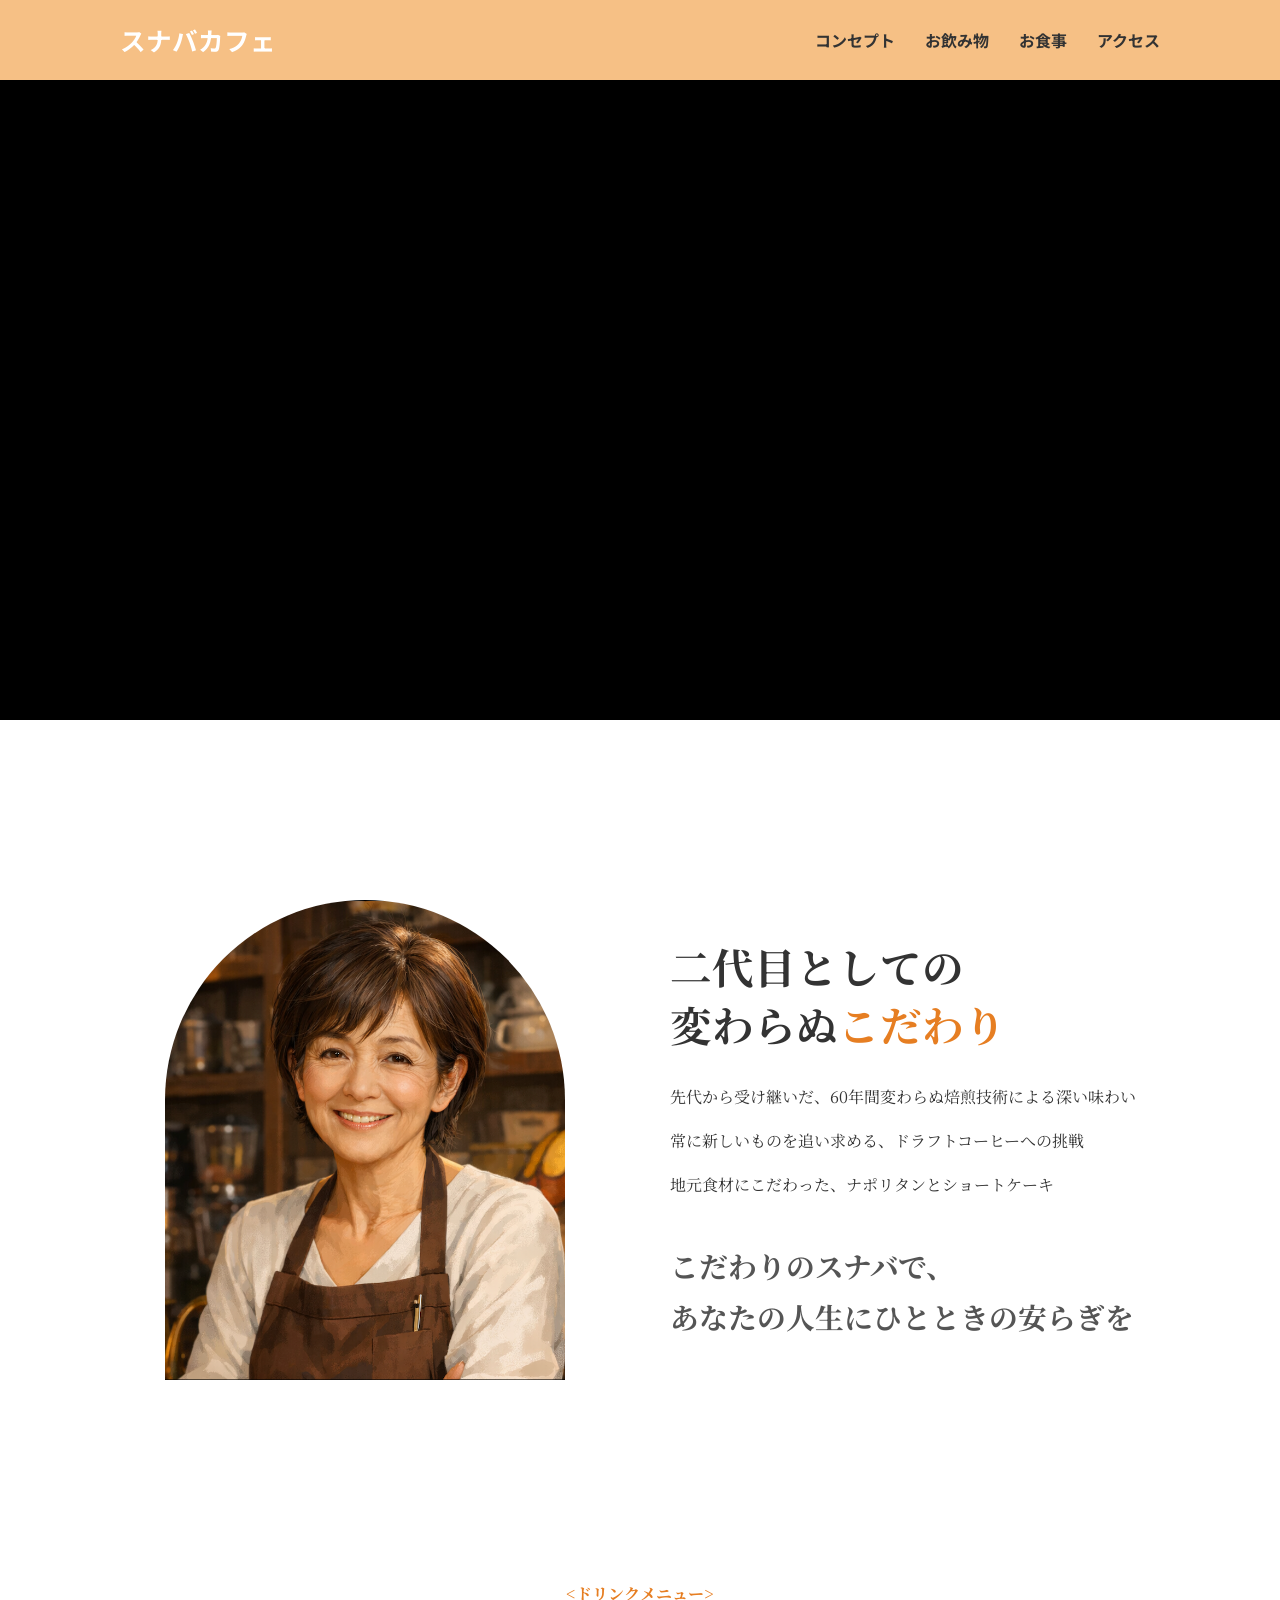
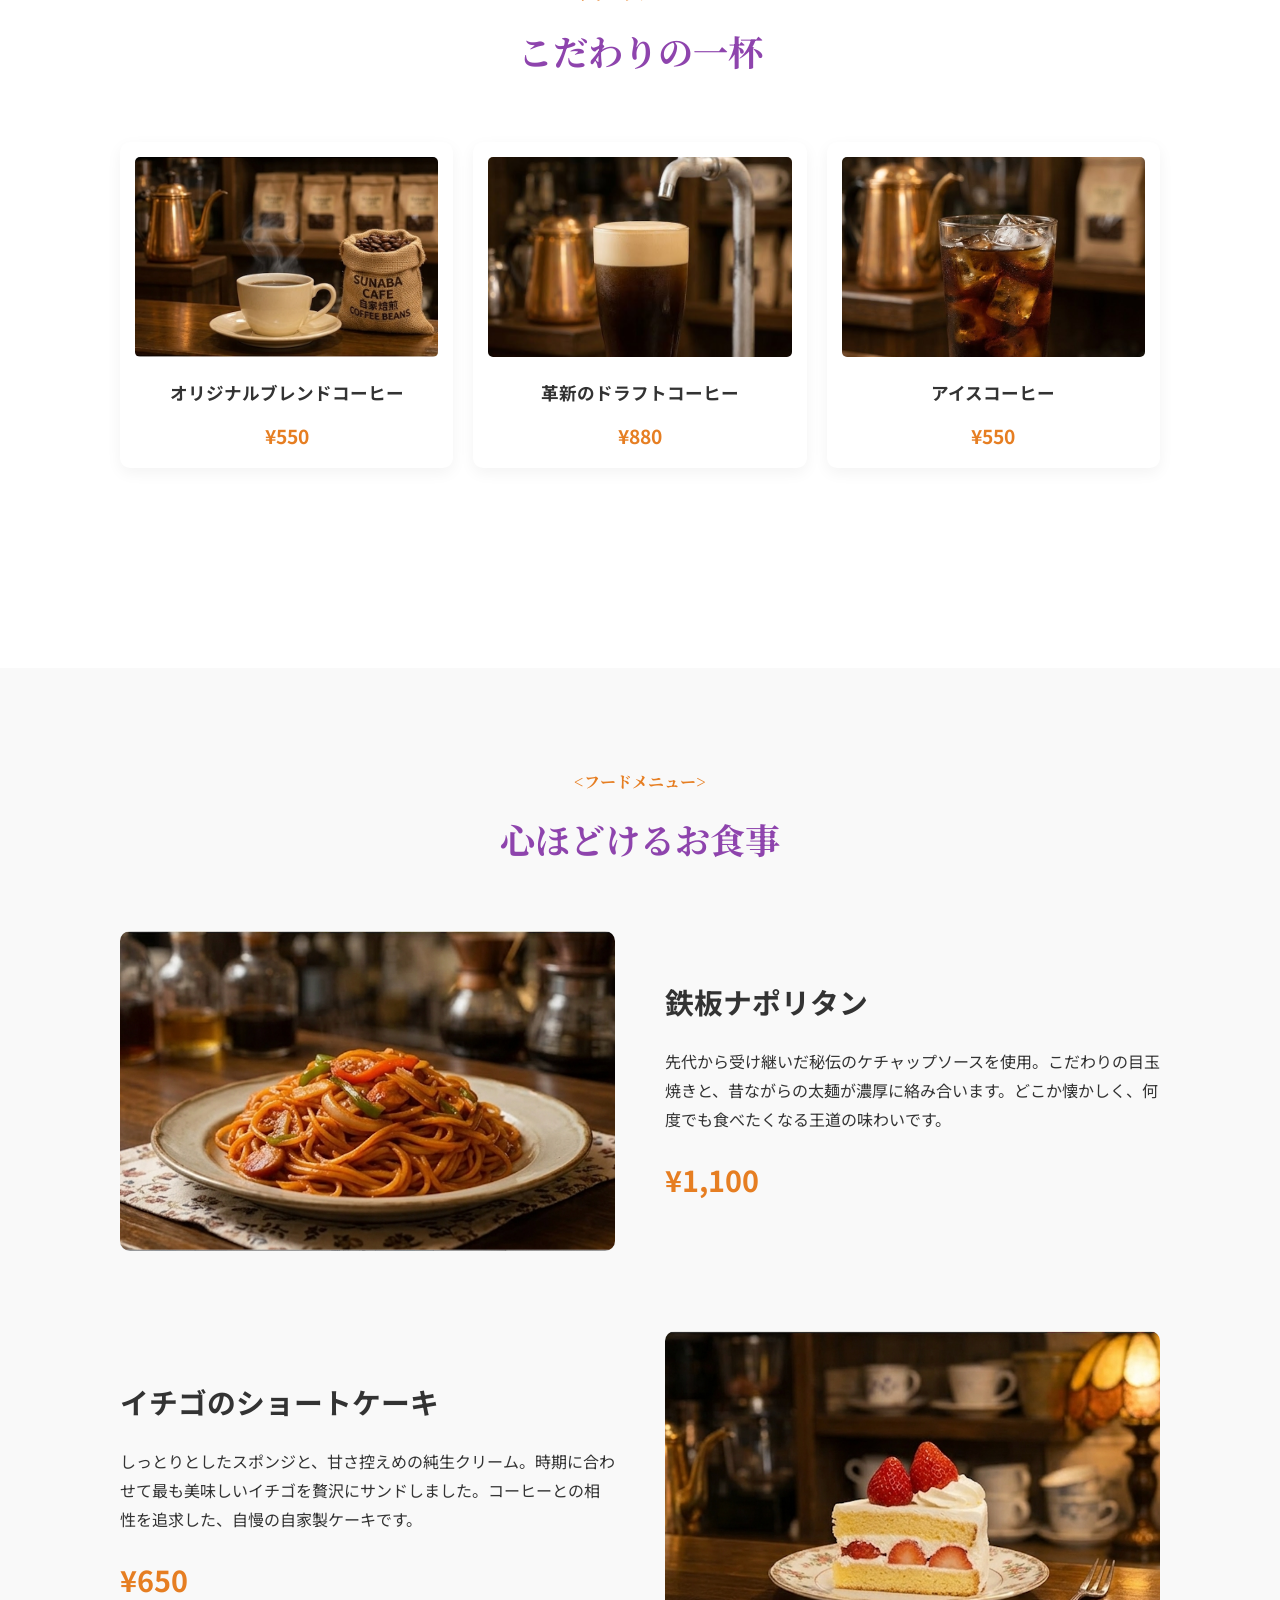
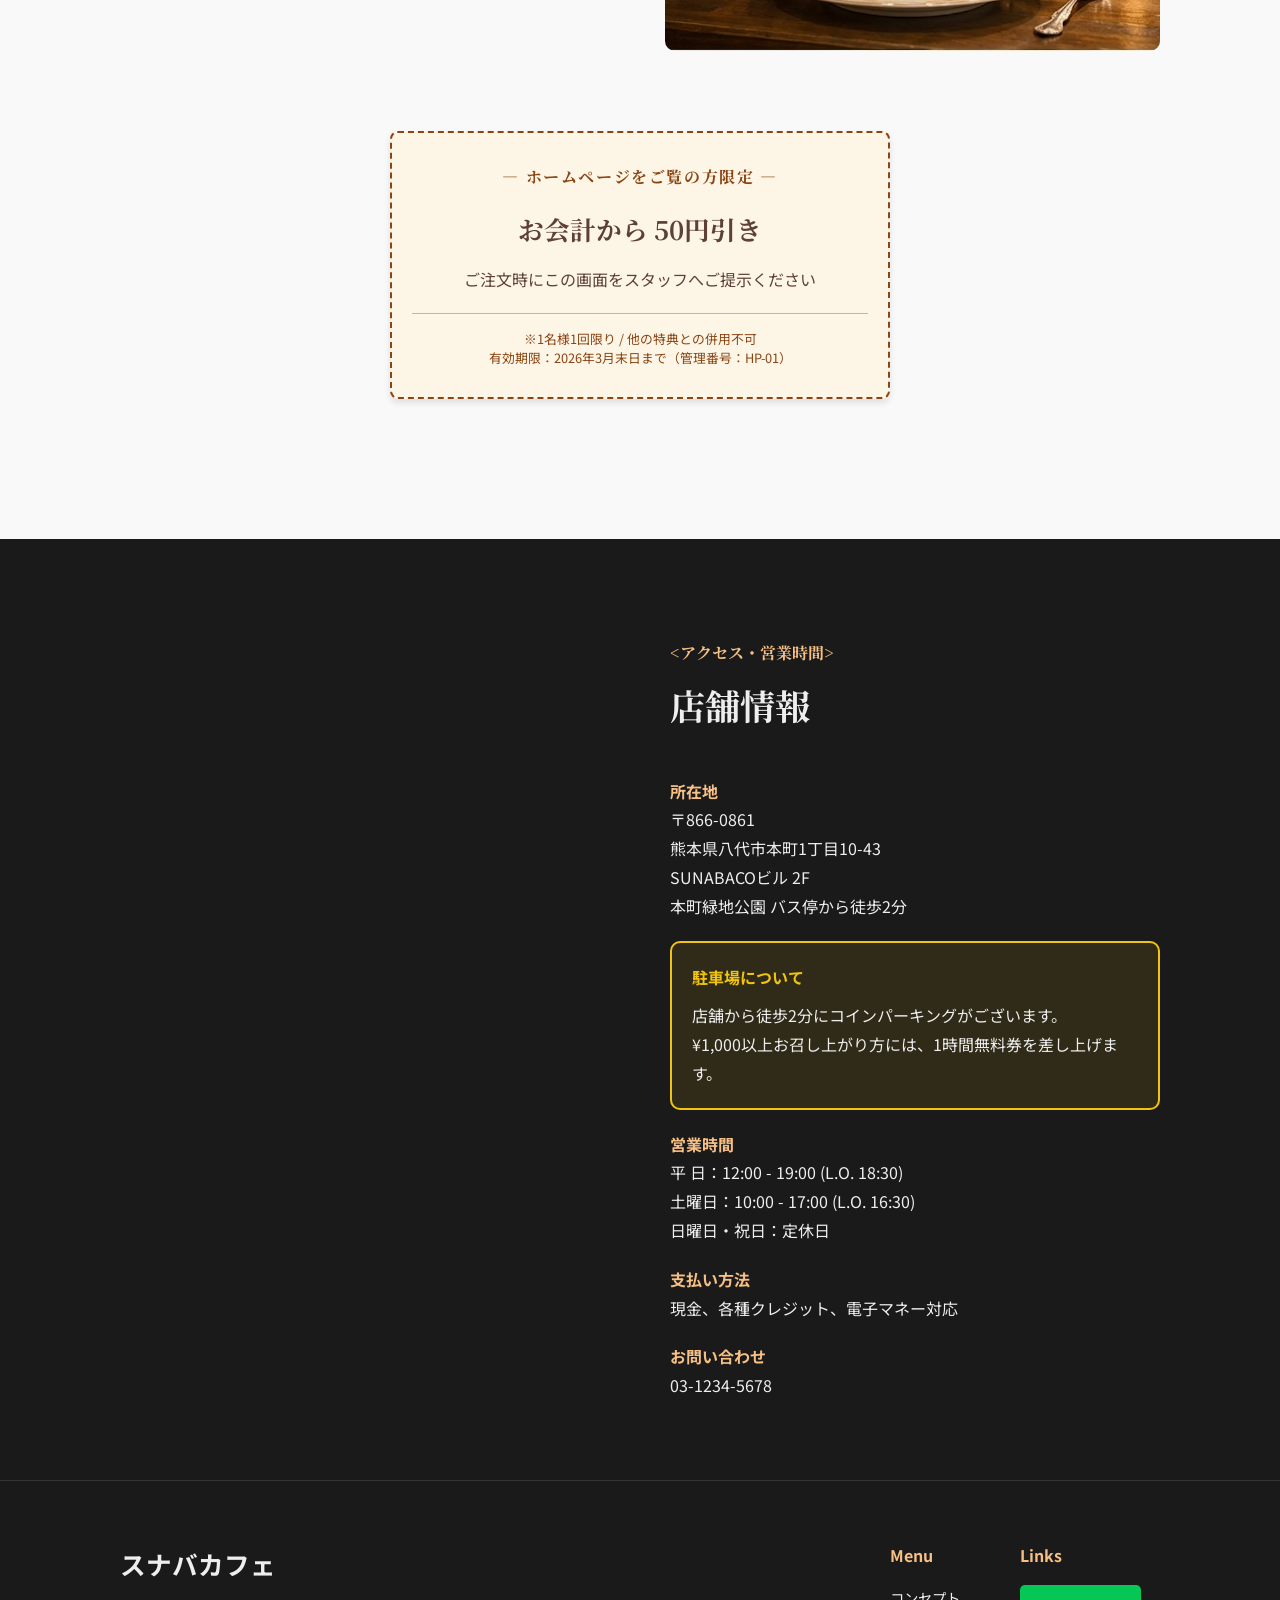
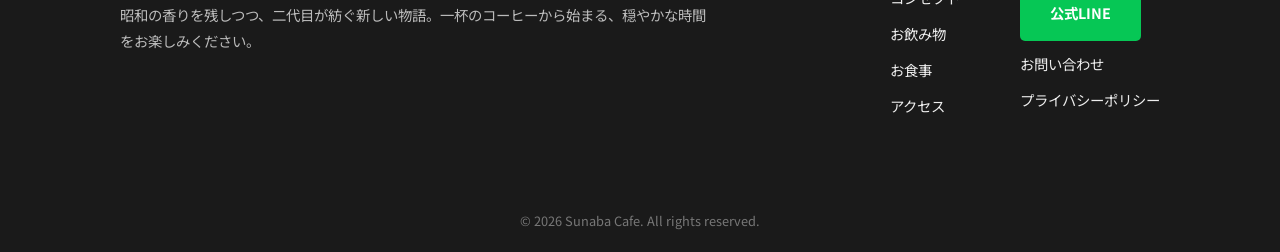
<file: index.html>
<!DOCTYPE html>
<html lang="ja">
<head>
    <script type="text/javascript">
    (function(c,l,a,r,i,t,y){
        c[a]=c[a]||function(){(c[a].q=c[a].q||[]).push(arguments)};
        t=l.createElement(r);t.async=1;t.src="https://www.clarity.ms/tag/"+i;
        y=l.getElementsByTagName(r)[0];y.parentNode.insertBefore(t,y);
    })(window, document, "clarity", "script", "vypctqy6lh");
    </script>
    
    <script async src="https://www.googletagmanager.com/gtag/js?id=G-ZEZRHEE1DH"></script>
    <script>
      window.dataLayer = window.dataLayer || [];
      function gtag(){dataLayer.push(arguments);}
      gtag('js', new Date());

      gtag('config', 'G-ZEZRHEE1DH');
    </script>
    <meta charset="UTF-8">
    <meta name="viewport" content="width=device-width, initial-scale=1.0">
    <title>スナバカフェ | 二代目としての変わらぬこだわり</title>
    <link rel="preconnect" href="https://fonts.googleapis.com">
    <link rel="preconnect" href="https://fonts.gstatic.com" crossorigin>
    <link href="https://fonts.googleapis.com/css2?family=Noto+Sans+JP:wght@400;700&family=Noto+Serif+JP:wght@400;700&display=swap" rel="stylesheet">
    <link rel="stylesheet" href="style.css">
</head>
<body>

<header>
            <div class="header-inner container">
                <h1 class="logo"><a href="#top">スナバカフェ</a></h1>
                
                <input type="checkbox" id="menu-btn-check">
                <label for="menu-btn-check" class="menu-btn"><span></span></label>
                <nav class="g-nav">
                    <ul>
                        <li><a href="#concept">コンセプト</a></li>
                        <li><a href="#drink">お飲み物</a></li>
                        <li><a href="#food">お食事</a></li>
                        <li><a href="#access">アクセス</a></li>
                    </ul>
                </nav>
            </div>
</header>

<body>
    <div class="part-1">
    <section id="top" class="top-slider">
        <div class="slider-inner">
            <div class="slide img-slide-1">
                <div class="slide-text serif">
                    <h2>ようこそ、<br>スナバカフェへ</h2>
                </div>
            </div> <div class="slide img-slide-2">
                <div class="slide-text serif">
                    <h2>こだわりの<br>一杯を</h2>
                </div>
            </div> <div class="slide img-slide-3">
                <div class="slide-text serif">
                    <h2>安らぎの<br>時間を</h2>
                </div>
            </div> <div class="slide img-slide-4">
                <div class="slide-text serif">
                </div>
            </div> <div class="slide img-slide-5">
                <div class="slide-text serif">
                </div>
            </div> </div>
    </section>

        <section id="concept" class="concept container">
            <div class="concept-flex">
                <div class="concept-visual">
                    <div class="owner-photo"></div>
                </div>
                <div class="concept-text serif">
                    <h2 class="main-copy">二代目としての<br>変わらぬ<span>こだわり</span></h2>
                    <div class="description-text">
                        <p>先代から受け継いだ、60年間変わらぬ焙煎技術による深い味わい</p>
                        <p>常に新しいものを追い求める、ドラフトコーヒーへの挑戦</p>
                        <p>地元食材にこだわった、ナポリタンとショートケーキ</p>
                    </div>
                    <p class="catchphrase serif">こだわりのスナバで、<br>あなたの人生にひとときの安らぎを</p>
                </div>
            </div>
        </section>

        <section id="drink" class="drink container">
            <p class="menu-sub-title serif">&lt;ドリンクメニュー&gt;</p>
            <h2 class="menu-title serif">こだわりの一杯</h2>
            <div class="menu-grid">
                <div class="menu-item">
                    <div class="item-img img-drink-1"></div>
                    <div class="item-info">
                        <h3>オリジナルブレンドコーヒー</h3>
                        <p class="price">¥550</p>
                    </div>
                </div>
                <div class="menu-item">
                    <div class="item-img img-drink-2"></div>
                    <div class="item-info">
                        <h3>革新のドラフトコーヒー</h3>
                        <p class="price">¥880</p>
                    </div>
                </div>
                <div class="menu-item">
                    <div class="item-img img-drink-3"></div>
                    <div class="item-info">
                        <h3>アイスコーヒー</h3>
                        <p class="price">¥550</p>
                    </div>
                </div>
            </div>
        </section>
    </div><div class="part-2 bg-light-gray">
        <section id="food" class="food container">
            <p class="menu-sub-title serif">&lt;フードメニュー&gt;</p>
            <h2 class="menu-title serif">心ほどけるお食事</h2>
            
            <div class="food-row">
                <div class="food-visual">
                    <div class="food-img img-food-1"></div>
                </div>
                <div class="food-text">
                    <h3>鉄板ナポリタン</h3>
                    <p class="description">先代から受け継いだ秘伝のケチャップソースを使用。こだわりの目玉焼きと、昔ながらの太麺が濃厚に絡み合います。どこか懐かしく、何度でも食べたくなる王道の味わいです。</p>
                    <p class="price-large">¥1,100</p>
                </div>
            </div>

            <div class="food-row reverse">
                <div class="food-visual">
                    <div class="food-img img-food-2"></div>
                </div>
                <div class="food-text">
                    <h3>イチゴのショートケーキ</h3>
                    <p class="description">しっとりとしたスポンジと、甘さ控えめの純生クリーム。時期に合わせて最も美味しいイチゴを贅沢にサンドしました。コーヒーとの相性を追求した、自慢の自家製ケーキです。</p>
                    <p class="price-large">¥650</p>
                </div>
            </div>
            <div class="coupon-container">
                <p class="coupon-sub">― ホームページをご覧の方限定 ―</p>
                <h2 class="coupon-title">お会計から 50円引き</h2>
                <p class="coupon-text">ご注文時にこの画面をスタッフへご提示ください</p>
                <div class="coupon-footer">
                    <p>※1名様1回限り / 他の特典との併用不可</p>
                    <p>有効期限：2026年3月末日まで（管理番号：HP-01）</p>
                </div>
            </div>

        </section>
    </div><div id="access" class="part-3 bg-dark">
        <section class="access container">
            <div class="access-flex">
                <div class="map-area">
                    <iframe src="https://www.google.com/maps/embed?pb=!1m18!1m12!1m3!1d3364.827094727446!2d130.60003851067873!3d32.50405019777755!2m3!1f0!2f0!3f0!3m2!1i1024!2i768!4f13.1!3m3!1m2!1s0x35407f1665d3242b%3A0xad86e8a4aebc1d4c!2zU1VOQUJBQ0_lhavku6M!5e0!3m2!1sja!2sjp!4v1773812433350!5m2!1sja!2sjp" width="600" height="450" style="border:0;" allowfullscreen="" loading="lazy" referrerpolicy="no-referrer-when-downgrade"></iframe>
                </div>
                <div class="info-area">
                    <p class="access-sub serif">&lt;アクセス・営業時間&gt;</p>
                    <h2 class="access-title serif">店舗情報</h2>
                    
                    <dl class="info-list">
                        <div class="info-item location">
                            <dt>所在地</dt>
                            <dd>〒866-0861<br>熊本県八代市本町1丁目10-43<br>SUNABACOビル 2F<br>本町緑地公園 バス停から徒歩2分</dd>
                        </div>
                        
                        <div class="parking-info">
                            <h4>駐車場について</h4>
                            <p>店舗から徒歩2分にコインパーキングがございます。<br>¥1,000以上お召し上がり方には、1時間無料券を差し上げます。</p>
                        </div>

                        <div class="info-item hours">
                            <dt>営業時間</dt>
                            <dd>平 日：12:00 - 19:00 (L.O. 18:30)<br>土曜日：10:00 - 17:00 (L.O. 16:30)<br>日曜日・祝日：定休日</dd>
                        </div>

                        <div class="info-item payment">
                            <dt>支払い方法</dt>
                            <dd>現金、各種クレジット、電子マネー対応</dd>
                        </div>

                        <div class="info-item contact">
                            <dt>お問い合わせ</dt>
                            <dd>03-1234-5678</dd>
                        </div>
                    </dl>
                </div>
            </div>
        </section>

        <footer class="footer">
            <div class="footer-upper container">
                <div class="footer-logo-area">
                    <h1 class="logo">スナバカフェ</h1>
                    <p class="footer-desc">昭和の香りを残しつつ、二代目が紡ぐ新しい物語。一杯のコーヒーから始まる、穏やかな時間をお楽しみください。</p>
                </div>
                <div class="footer-links">
                    <div class="link-group">
                        <h4>Menu</h4>
                        <ul>
                            <li><a href="#concept">コンセプト</a></li>
                            <li><a href="#drink">お飲み物</a></li>
                            <li><a href="#food">お食事</a></li>
                            <li><a href="#access">アクセス</a></li>
                        </ul>
                    </div>
                    <div class="link-group">
                        <h4>Links</h4>
                        <ul>
                            <li><a href="https://lin.ee/VjcaXzB" class="line-button" style="background-color: #06C755; color: white; padding: 15px 30px; text-decoration: none; border-radius: 5px; font-weight: bold; display: inline-block;">公式LINE</a></li>
                            <li><a href="#access">お問い合わせ</a></li>
                            <li><a href="#">プライバシーポリシー</a></li>
                        </ul>
                    </div>
                </div>
            </div>
            <div class="copyright container">
                &copy; 2026 Sunaba Cafe. All rights reserved.
            </div>
        </footer>
    </div></body>
</html>
</file>
<file: style.css>
/* =========================================
   ベーススタイル (Base)
========================================== */
/* リセットCSS: ブラウザ間の余白の違いなどをなくす */
* {
    margin: 0;
    padding: 0;
    box-sizing: border-box;
}

/* スムーススクロール */
html {
    scroll-behavior: smooth;
}

/* 基本の文字設定（ゴシック体） */
body {
    font-family: 'Noto Sans JP', sans-serif;
    color: #333;
    line-height: 1.8;
    background-color: #fdfdfd;
}

/* 明朝体のクラス */
.serif {
    font-family: 'Noto Serif JP', serif;
}

/* 共通の横幅（最大1080px）と中央揃え */
.container {
    max-width: 1080px;
    margin: 0 auto;
    padding-left: 20px;
    padding-right: 20px;
}

/* リンク */
a {
    text-decoration: none;
    color: inherit;
    transition: color 0.3s;
}

/* --- ハンバーガーメニューの基本設定（PCでは隠す） --- */
#menu-btn-check {
    display: none;
}
.menu-btn {
    display: none; /* PCでは三本線を出さない */
}

/* =========================================
   PART 1
========================================== */
.part-1 {
    background-color: #fff;
    padding-bottom: 100px;
}

/* ヘッダー */
header {
    background-color: #f6c085; /* オレンジ色 */
    color: #fff;
    position: fixed; /* 上部に固定 */
    top: 0;
    width: 100%;
    z-index: 100;
}

.header-inner {
    display: flex;
    justify-content: space-between;
    align-items: center;
    height: 80px;
}

.logo {
    font-size: 1.6rem;
    font-weight: 700;
}

.logo a {
    color: inherit; /* 親要素（logo）の色を引き継ぐ */
    text-decoration: none; /* 下線を消す */
}

.g-nav ul {
    list-style: none;
    display: flex;
    gap: 30px;
}

.g-nav a {
    font-weight: 700;
    color: #333; /* 文字は暗く */
}

.g-nav a:hover {
    color: #fff; /* ホバーで白に */
}
/* =========================================
   トップスライドショー（CSSアニメーション）
   ========================================= */
/* コンセプト */
.top {
    padding-top: 180px; /* ヘッダー固定分の余白 */
    padding-bottom: 100px;
}

   .top-slider {
    width: 100%;
    height: 80vh;
    overflow: hidden;
    position: relative;
    background-color: #000;
}

.slider-inner {
    width: 100%;
    height: 100%;
    position: relative;
}

.slide {
    width: 100%;
    height: 100%;
    position: absolute;
    top: 0;
    left: 0;
    background-size: cover;
    background-position: center;
    opacity: 0;
    /* 5枚×5秒で、合計25秒のループに設定 */
    animation: fadeAnime 25s infinite;
}

/* スライド上のテキストエリア */
.slide-text {
    position: absolute;
    top: 50%;
    left: 50%;
    transform: translate(-50%, -50%); /* 真ん中に配置 */
    color: #fff; /* 文字色を白に */
    text-align: center;
    text-shadow: 2px 2px 4px rgba(0,0,0,0.5); /* 文字に影をつけて見やすく */
    width: 80%;
}

.slide-text h2 {
    font-size: 3rem; /* 文字の大きさ（スマホで自動調整されます） */
    line-height: 1.4;
}

/* 各スライドの表示タイミングを5秒ずつずらす */
.img-slide-1 { background-image: url('img/shop.png'); animation-delay: 0s; }
.img-slide-2 { background-image: url('img/dripping.png'); animation-delay: 5s; }
.img-slide-3 { background-image: url('img/drinking.png'); animation-delay: 10s; }
.img-slide-4 { background-image: url('img/coffee.png'); animation-delay: 15s; }
.img-slide-5 { background-image: url('img/napolitan.png'); animation-delay: 20s; }

/* 25秒間のループの中で、5秒（20%）ずつ担当する設定 */
@keyframes fadeAnime {
    0%   { opacity: 0; }
    4%   { opacity: 1; }  /* 1秒かけてふわっと出る (25秒の4% = 1秒) */
    20%  { opacity: 1; }  /* 5秒間はしっかり表示をキープ */
    24%  { opacity: 0; }  /* 1秒かけてふわっと消える */
    100% { opacity: 0; }  /* 残りの時間は隠れて順番を待つ */
}

/* コンセプト */
.concept {
    padding-top: 180px; /* ヘッダー固定分の余白 */
    padding-bottom: 100px;
}

.concept-flex {
    display: flex;
    align-items: center;
    gap: 60px;
}

.concept-visual, .concept-text {
    flex: 1;
}

/* オーナー写真をCSSで円形に */
.owner-photo {
    width: 400px;
    height: 480px;
    /* ↓ ここを実際の画像ファイル名に変える */
    background-image: url("img/master.png"); 
    background-size: cover;
    background-position: center;
    border-radius: 200px 200px 0 0;
    margin: 0 auto;
}

.main-copy {
    font-size: 2.6rem;
    line-height: 1.4;
    margin-bottom: 30px;
    font-weight: 700;
}

.main-copy span {
    color: #e67e22; /* こだわり部分 */
}

.description-text p {
    margin-bottom: 15px;
}

.catchphrase {
    font-size: 1.8rem;
    font-weight: 700;
    margin-top: 40px;
    color: #555;
}

/* ドリンクメニュー */
.drink {
    padding-top: 100px;
    padding-bottom: 100px;
}

.menu-sub-title {
    color: #e67e22;
    text-align: center;
    font-weight: 700;
    margin-bottom: 10px;
}

.menu-title {
    font-size: 2.2rem;
    text-align: center;
    margin-bottom: 60px;
    color: #8e44ad;
}

.menu-grid {
    display: flex;
    justify-content: space-between;
    gap: 20px;
}

.menu-item {
    flex: 1;
    background: #fff;
    padding: 15px;
    text-align: center;
    border-radius: 10px;
    box-shadow: 0 5px 15px rgba(0,0,0,0.05);
}

.item-img {
    width: 100%;
    height: 200px;
    background-color: #eee;
    margin-bottom: 20px;
    border-radius: 5px;
}

/* オリジナルブレンド */
.img-drink-1 {
    background-image: url("img/coffee.png");
    background-size: cover;
    background-position: center;
}

/* ドラフトコーヒー */
.img-drink-2 {
    background-image: url("img/draft.jpg");
    background-size: cover;
    background-position: center;
}

/* アイスコーヒー */
.img-drink-3 {
    background-image: url("img/ice.jpg");
    background-size: cover;
    background-position: center;
}

.item-info h3 {
    font-size: 1.1rem;
    margin-bottom: 10px;
}

.price {
    color: #e67e22;
    font-weight: 700;
    font-size: 1.2rem;
}

/* =========================================
   PART 2
========================================== */
.bg-light-gray {
    background-color: #f9f9f9;
}

.food {
    padding-top: 100px;
    padding-bottom: 100px;
}

/* フードの行（横並び） */
.food-row {
    display: flex;
    align-items: center;
    gap: 50px;
    margin-bottom: 80px;
}

/* 左右反転のクラス */
.food-row.reverse {
    flex-direction: row-reverse;
}

.food-visual, .food-text {
    flex: 1;
}

.food-img {
    width: 100%;
    height: 320px;
    background-color: #eee;
    border-radius: 10px;
}

/* ナポリタン */
.img-food-1 {
    background-image: url("img/napolitan.png");
    background-size: cover;
    background-position: center;
}

/* ショートケーキ */
.img-food-2 {
    background-image: url("img/cake.png");
    background-size: cover;
    background-position: center;
}

.food-text h3 {
    font-size: 1.8rem;
    margin-bottom: 20px;
}

.price-large {
    font-size: 1.8rem;
    color: #e67e22;
    font-weight: 700;
    margin-top: 20px;
}

/* =========================================
   PART 3
========================================== */
.bg-dark {
    background-color: #1a1a1a;
    color: #eee;
}

.access {
    padding-top: 100px;
    padding-bottom: 80px;
}

.access-flex {
    display: flex;
    gap: 60px;
}

.map-area, .info-area {
    flex: 1;
}

/* Googleマップを親要素（map-area）の幅いっぱいに広げる */
.map-area iframe {
    width: 100%;
    height: 400px; /* 高さをカンプに合わせて調整 */
    border-radius: 10px; /* 角を少し丸くするとデザインに馴染みます */
}

.access-sub {
    color: #f6c085;
    font-weight: 700;
    margin-bottom: 5px;
}

.access-title {
    font-size: 2.2rem;
    margin-bottom: 40px;
}

.info-list {
    display: grid;
    gap: 20px;
}

.info-item dt {
    font-weight: 700;
    color: #f6c085; /* ラベルの色 */
}

/* 駐車場（黄色い枠） */
.parking-info {
    border: 2px solid #f1c40f;
    padding: 20px;
    border-radius: 10px;
    background-color: rgba(241, 196, 15, 0.1);
}

.parking-info h4 {
    color: #f1c40f;
    margin-bottom: 10px;
}

/* フッター */
.footer {
    border-top: 1px solid #333;
    padding-top: 60px;
    padding-bottom: 20px;
}

.footer-upper {
    display: flex;
    justify-content: space-between;
    gap: 60px;
    margin-bottom: 60px;
}

.footer-logo-area {
    flex: 1.5;
}

.footer-desc {
    font-size: 0.9rem;
    color: #bbb;
    margin-top: 15px;
}

.footer-links {
    flex: 1;
    display: flex;
    justify-content: flex-end;
    gap: 60px;
}

.link-group h4 {
    margin-bottom: 15px;
    color: #f6c085;
}

.link-group ul {
    list-style: none;
    font-size: 0.9rem;
}

.link-group li {
    margin-bottom: 10px;
}

.link-group a:hover {
    color: #f6c085;
}

.copyright {
    text-align: center;
    font-size: 0.8rem;
    color: #777;
    padding-top: 20px;
}

#part-1, #drink, #concept, #food, #access  {
    scroll-margin-top: 80px; /* ヘッダーの高さに合わせて数字を調整してください */
}

/* クーポンのデザイン設定 */
.coupon-container {
  border: 2px dashed #8b4513;      /* 茶色の点線 */
  padding: 30px 20px;
  margin: 40px auto;
  max-width: 500px;                /* 横幅が広がりすぎないように制限 */
  background-color: #fdf5e6;       /* 柔らかいベージュ色 */
  text-align: center;
  border-radius: 8px;
  box-shadow: 0 4px 6px rgba(0,0,0,0.1);
}

.coupon-sub {
  color: #8b4513;
  font-weight: bold;
  font-family: 'Noto Serif JP', serif;
  margin-bottom: 15px;
  letter-spacing: 0.1em;
}

.coupon-title {
  margin: 15px 0;
  color: #5d4037;
  font-size: 1.6rem;
  font-family: 'Noto Serif JP', serif;
}

.coupon-text {
  font-size: 1rem;
  color: #5d4037;
  line-height: 1.6;
  margin-bottom: 20px;
}

.coupon-footer {
  font-size: 0.8rem;
  color: #8b4513;
  border-top: 1px solid #d2b48c;   /* 区切り線 */
  padding-top: 15px;
  line-height: 1.5;
}

@media (max-width: 768px) {
    .header-inner {
        flex-direction: column; /* ロゴとメニューを上下に並べる */
        height: auto;
        padding: 10px 0;
    }
    .g-nav ul {
        gap: 15px; /* メニューの間隔を少し狭くする */
        margin-top: 10px;
    }
    .logo {
        font-size: 1.4rem; /* ロゴを少し小さく */
    }

    .top-slider {
        height: 60vh; /* スマホでは少し高さを低くする */
    }
    .slide-text h2 {
        font-size: 2rem; /* 文字を少し小さく */
    }

    /* コンセプト部分を縦並びに */
    .concept-flex {
        flex-direction: column;
        gap: 30px;
    }

    /* コンセプト・オーナー写真 */
    .concept-flex {
        flex-direction: column;
    }

    /* フードメニュー写真 */
    .food-row, .food-row.reverse {
        flex-direction: column;
    }

    .food-img {
        width: 100%;
        aspect-ratio: 4 / 3; /* ★高さを数字で決めず、比率で決める */
        background-color: #eee;
        background-size: cover;
        background-position: center;
        border-radius: 5px;
        margin-bottom: 20px;
    }
    

    /* ドリンクメニューを縦並びに */
    .menu-grid {
        flex-direction: column;
    }

    .item-img {
        width: 100%;
        aspect-ratio: 4 / 3; /* ★高さを数字で決めず、比率で決める */
        background-color: #eee;
        background-size: cover;
        background-position: center;
        border-radius: 5px;
        margin-bottom: 20px;
    }

    /* アクセス部分を縦並びに */
    .access-flex {
        flex-direction: column;
    }

    .main-copy {
        font-size: 1.8rem; /* PCより少し小さく */
    }
    .concept {
        padding-top: 140px; /* 固定ヘッダーに被らないよう調整 */
    }
    .menu-title, .access-title {
        font-size: 1.6rem;
    }

    /* 三本線ボタンのデザイン */
    .menu-btn {
        display: flex;
        height: 60px;
        width: 60px;
        justify-content: center;
        align-items: center;
        z-index: 110;
        cursor: pointer;
    }
    .menu-btn span, .menu-btn span:before, .menu-btn span:after {
        content: '';
        display: block;
        height: 3px;
        width: 25px;
        border-radius: 3px;
        background-color: #333; /* 三本線の色 */
        position: absolute;
        transition: all 0.5s;
    }
    .menu-btn span:before { bottom: 8px; }
    .menu-btn span:after { top: 8px; }

    /* メニューを画面外（右側）に隠しておく */
    .g-nav {
        position: fixed;
        top: 0;
        right: -100%; /* 画面の右側に完全に隠す */
        width: 80%; /* メニューの幅 */
        height: 100vh;
        background-color: rgba(246, 192, 133, 0.95); /* オレンジの背景 */
        z-index: 105;
        transition: all 0.5s;
        padding-top: 100px;
    }
    .g-nav ul {
        flex-direction: column; /* 縦並び */
        align-items: center;
    }

    /* ボタンが押された（チェックが入った）時の動き */
    #menu-btn-check:checked ~ .g-nav {
        right: 0; /* 画面内にスッと出てくる */
    }
    
    /* ボタンが×印に変わるアニメーション */
    #menu-btn-check:checked ~ .menu-btn span { background-color: rgba(255, 255, 255, 0); }
    #menu-btn-check:checked ~ .menu-btn span::before { bottom: 0; transform: rotate(45deg); }
    #menu-btn-check:checked ~ .menu-btn span::after { top: 0; transform: rotate(-45deg); }
}
</file>
